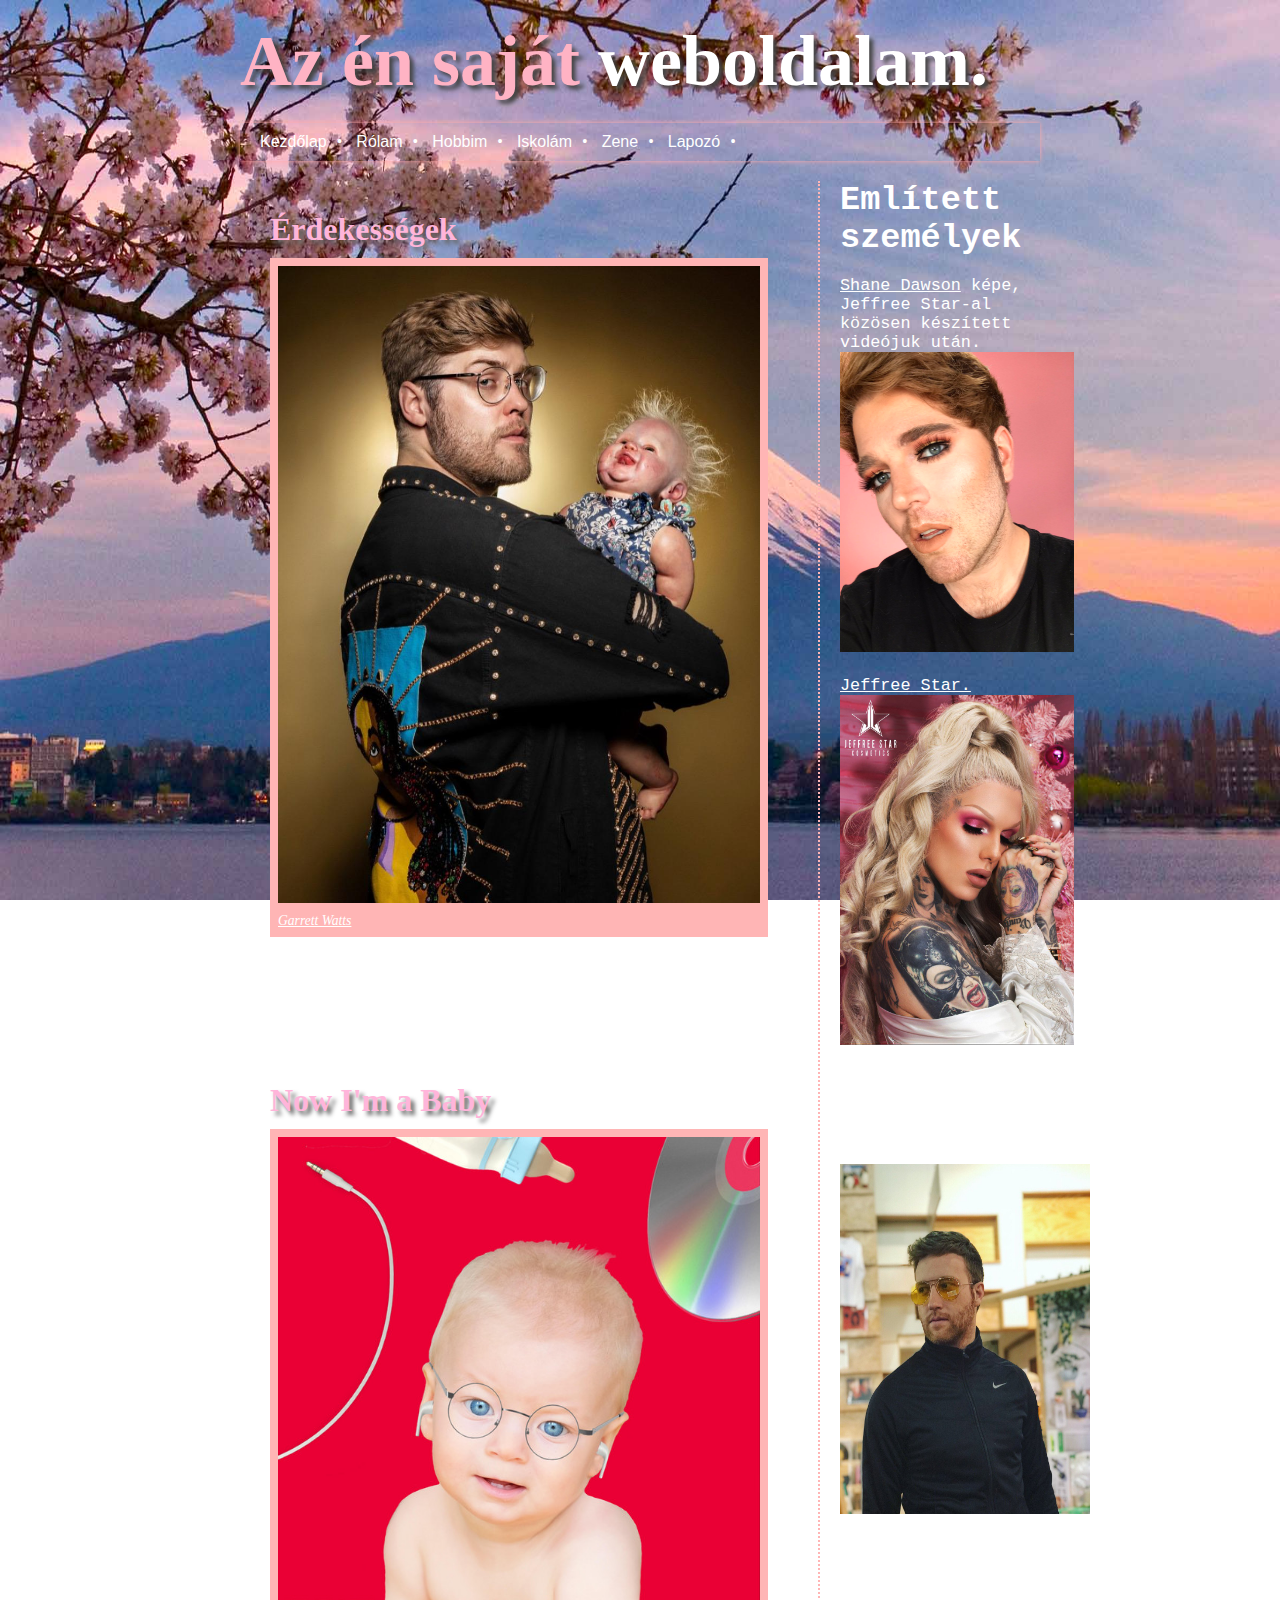
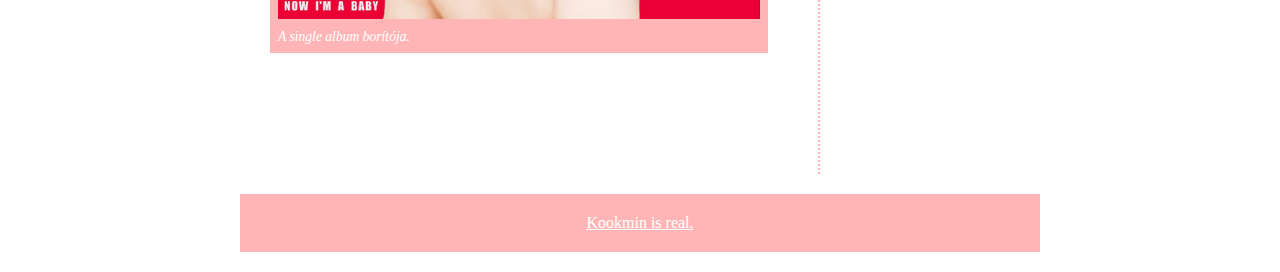
<file: index.html>
<!DOCTYPE html>
<html lang="hu">

<head>
    <title>Kezdőlap</title>
    <meta charset="utf-8">
    <link rel="stylesheet" href="css/style.css">
    <meta name="viewport" content="width=device-width, initial-scale=1.0 maximum-scalable=1.0 user-scalable=no">
    <link rel = "icon" href="images/MOlan.jpg" type = "image/x-icon"> 
</head>
<body>
    <div id="wrapper">
            <header>
                <span>Az én saját</span> weboldalam.
            </header>
            <nav>
                <a href="index.html">Kezdőlap</a>&bull;
                <a href="rolam.html">Rólam</a>&bull;
                <a href="hobbim.html">Hobbim</a>&bull;
                <a href="iskolam.html">Iskolám</a>&bull;
                <a href="zene.html">Zene</a>&bull;
                <a href="lepegeto.html">Lapozó</a>&bull;
            </nav>
            <section>
                <article>
                    <h1>Érdekességek</h1>
                    <figure>
                        <img src="images/yasssgarr.jpg" alt=""/>
                        <figcaption>
                            <a href="https://www.youtube.com/user/ImCalledGarrettWatts">Garrett Watts</a> 
                        </figcaption>
                    </figure>
                    <p>
                        Garrett Watts az egy 29 éves, amerikai YouTuber. Számos érdekes és szórakoztató videó található a csatornáján és jó barátja Shane Dawson, 30 éves YouTuber, videóiban is sokat szerepel. Egy végtelen kedvességgel rendelkező személyiség. Mindig humoros és egy igazán szerethető személyiség.
                    </p>
                </article>
                <article>
                    <h1>Now I'm a Baby</h1>
                    <figure>
                        <img src="images/ab67616d0000b273d75afe65af5e3dd31fad7ba1.jfif" alt=""/>
                        <figcaption>
                            A single album borítója.
                        </figcaption>
                    </figure>
                    <p>
                       Február 26-án Garrett feltöltött egy videót amiben 24 óra alatt kísérelt megírni egy dalt. Át szerette volna élni a zeneírás folyamatát. A szám <a href="https://www.youtube.com/watch?v=r_di49qj_F4">"Now I'm a Baby"</a> minden platformon elérhető, én magam meg is vásároltam iTunes-on. Ahhoz képest, hogy nem ért a zeneíráshoz, nagyon jó lett a szám.
                    </p>
                </article>
            </section>
            <aside>
                <h1>Említett személyek</h1>
                <br>
                <a href="https://www.youtube.com/user/shane">Shane Dawson</a> képe, Jeffree Star-al közösen készített videójuk után.
                <br>
                <img src="images/DDneb8CUQAAOEyU.jpg" width="234" height="300" alt=""/>
                <br>
                <br>
                <a href="https://www.youtube.com/user/jeffreestar">Jeffree Star.</a> 
                <br>
                <img src="images/jeffree.jpg" width="234" height="350">
                <br>
                <br>
                <a href="https://www.instagram.com/andrewsiwicki/?hl=en">Andrew Siwicki</a> Shane Dawson operatőrje és Garrett Watts legjobb barátja.
                <br>
                <img src="images/andreww.jpg" width="250" height="350"  alt=""/>
                
            </aside>
            <div class="clear"></div>
            <footer>
                <a href="">Kookmin is real.</a>
            </footer>



    </div>
</body>
</html>
</file>
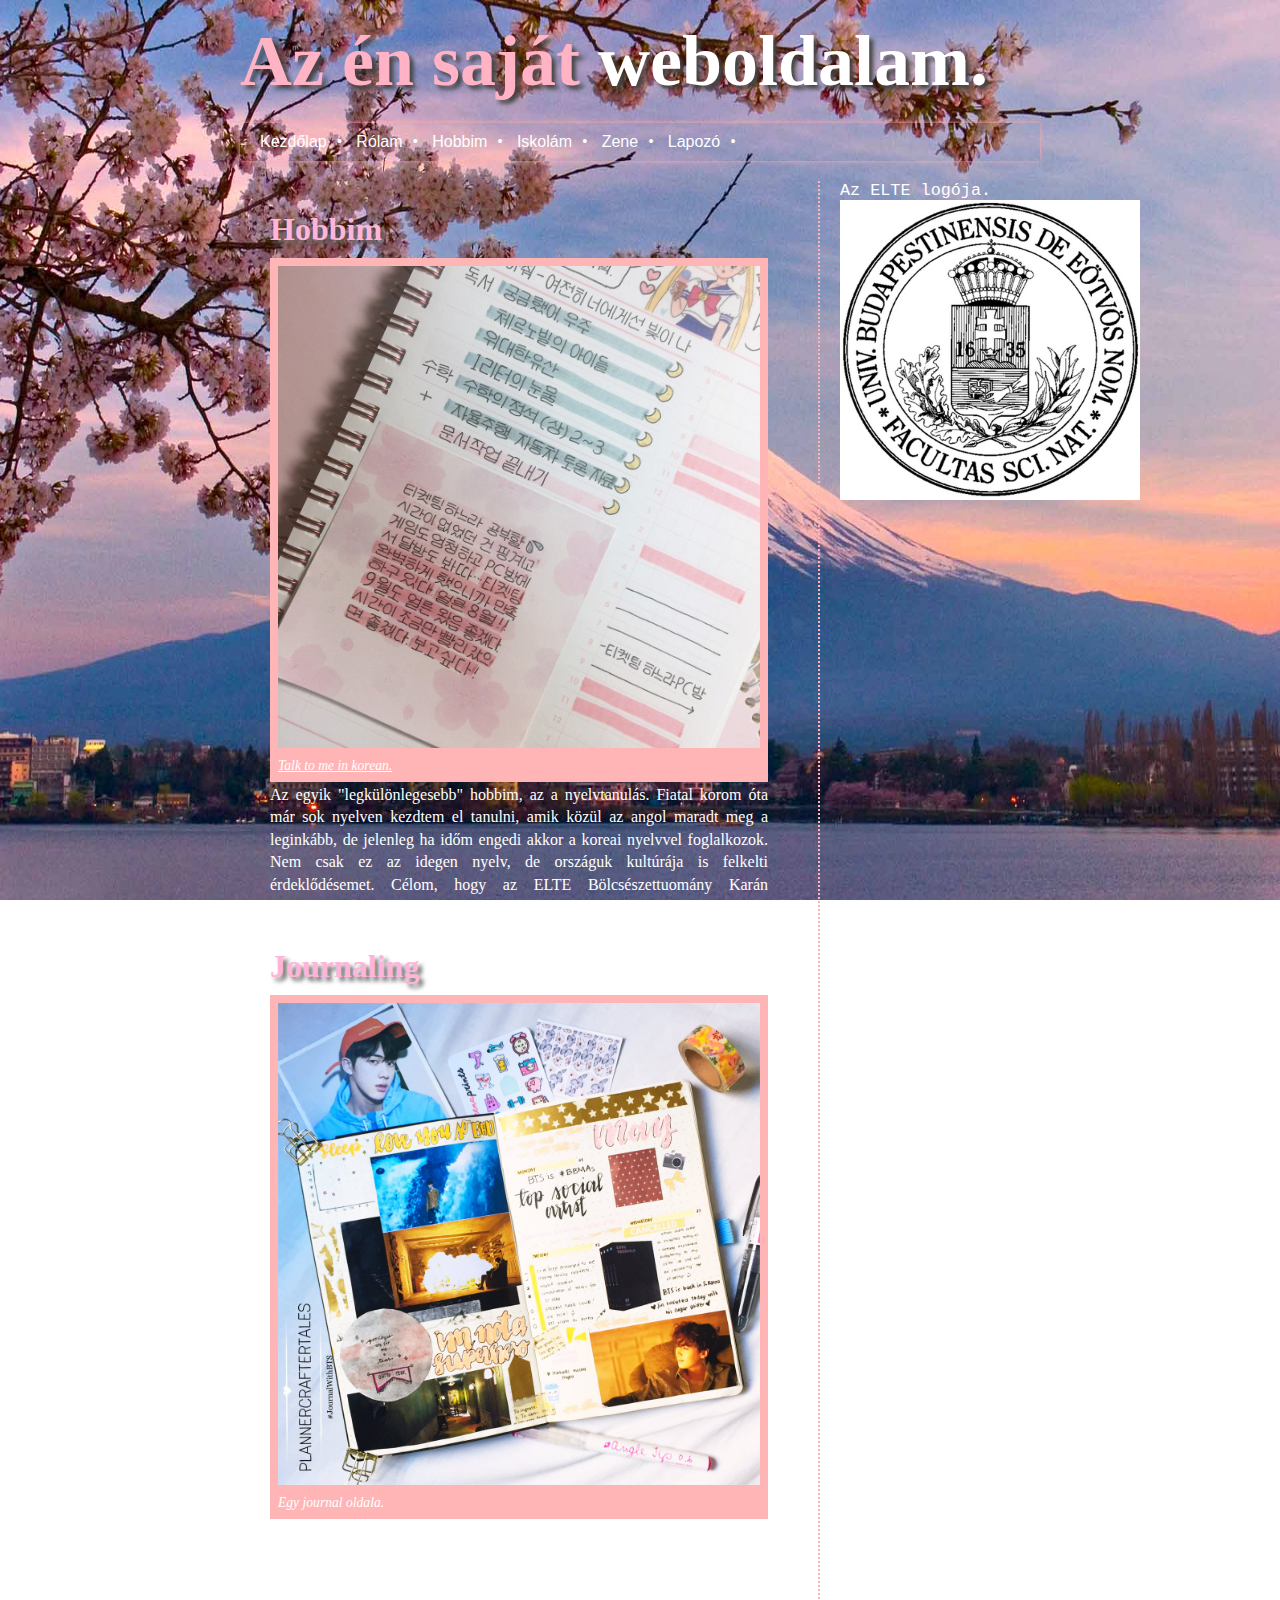
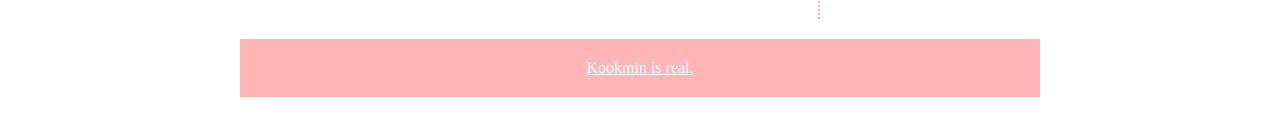
<file: hobbim.html>
<!DOCTYPE html>
<html lang="en">

<head>
    <title>Hobbim</title>
    <meta charset="utf-8">
    <link rel="stylesheet" href="css/style.css">
    <meta name="viewport" content="width=device-width, initial-scale=1.0 maximum-scalable=1.0 user-scalable=no">
    <link rel = "icon" href="images/MOlan.jpg" type = "image/x-icon"> 
</head>
<body>
    <div id="wrapper">
            <header>
                <span>Az én saját</span> weboldalam.
            </header>
            <nav>
                <a href="index.html">Kezdőlap</a>&bull;
                <a href="rolam.html">Rólam</a>&bull;
                <a href="hobbim.html">Hobbim</a>&bull;
                <a href="iskolam.html">Iskolám</a>&bull;
                <a href="zene.html">Zene</a>&bull;
                <a href="lepegeto.html">Lapozó</a>&bull;
            </nav>
            <section>
                <article>
                    <h1>Hobbim</h1>
                    <figure>
                        <img src="images/e40b8932d48783b1efc17959d2736355.jpg" alt=""/>
                        <figcaption>
                            <a href="https://talktomeinkorean.com/">Talk to me in korean.</a> 
                        </figcaption>
                    </figure>
                    <p>
                         Az egyik "legkülönlegesebb" hobbim, az a nyelvtanulás. Fiatal korom óta már sok nyelven kezdtem el tanulni, amik közül az angol maradt meg a leginkább, de jelenleg ha időm engedi akkor a koreai nyelvvel foglalkozok. Nem csak ez az idegen nyelv, de országuk kultúrája is felkelti érdeklődésemet. Célom, hogy az ELTE Bölcsészettuomány Karán tanulhassak Keleti Nyelvek és Kultúrák(Koreai) szakirányban.
                    </p>
                </article>
                <article>
                    <h1>Journaling</h1>
                    <figure>
                        <img src="images/DiBXbsRUwAEF34n.jpg" alt=""/>
                        <figcaption>
                            Egy journal oldala.
                        </figcaption>
                    </figure>
                    <p>
                        Van egy könyvszerűbb füzetem, amiben ilyen collage szerű oldalakat készítek el. Bullet journalnak is hívják. Szép oldalakat kell csinálni, kihozza az emberből a kreativitást.
                    </p>
                </article>
            </section>
            <aside>
                Az ELTE logója.
                <p>
                            


                </p>
                <img src="images/elte.gif" width="300" height="300" alt=""/>

            </aside>
            <div class="clear"></div>
            <footer>
                <a href="">Kookmin is real.</a>
            </footer>



    </div>
</body>
</html>
</file>
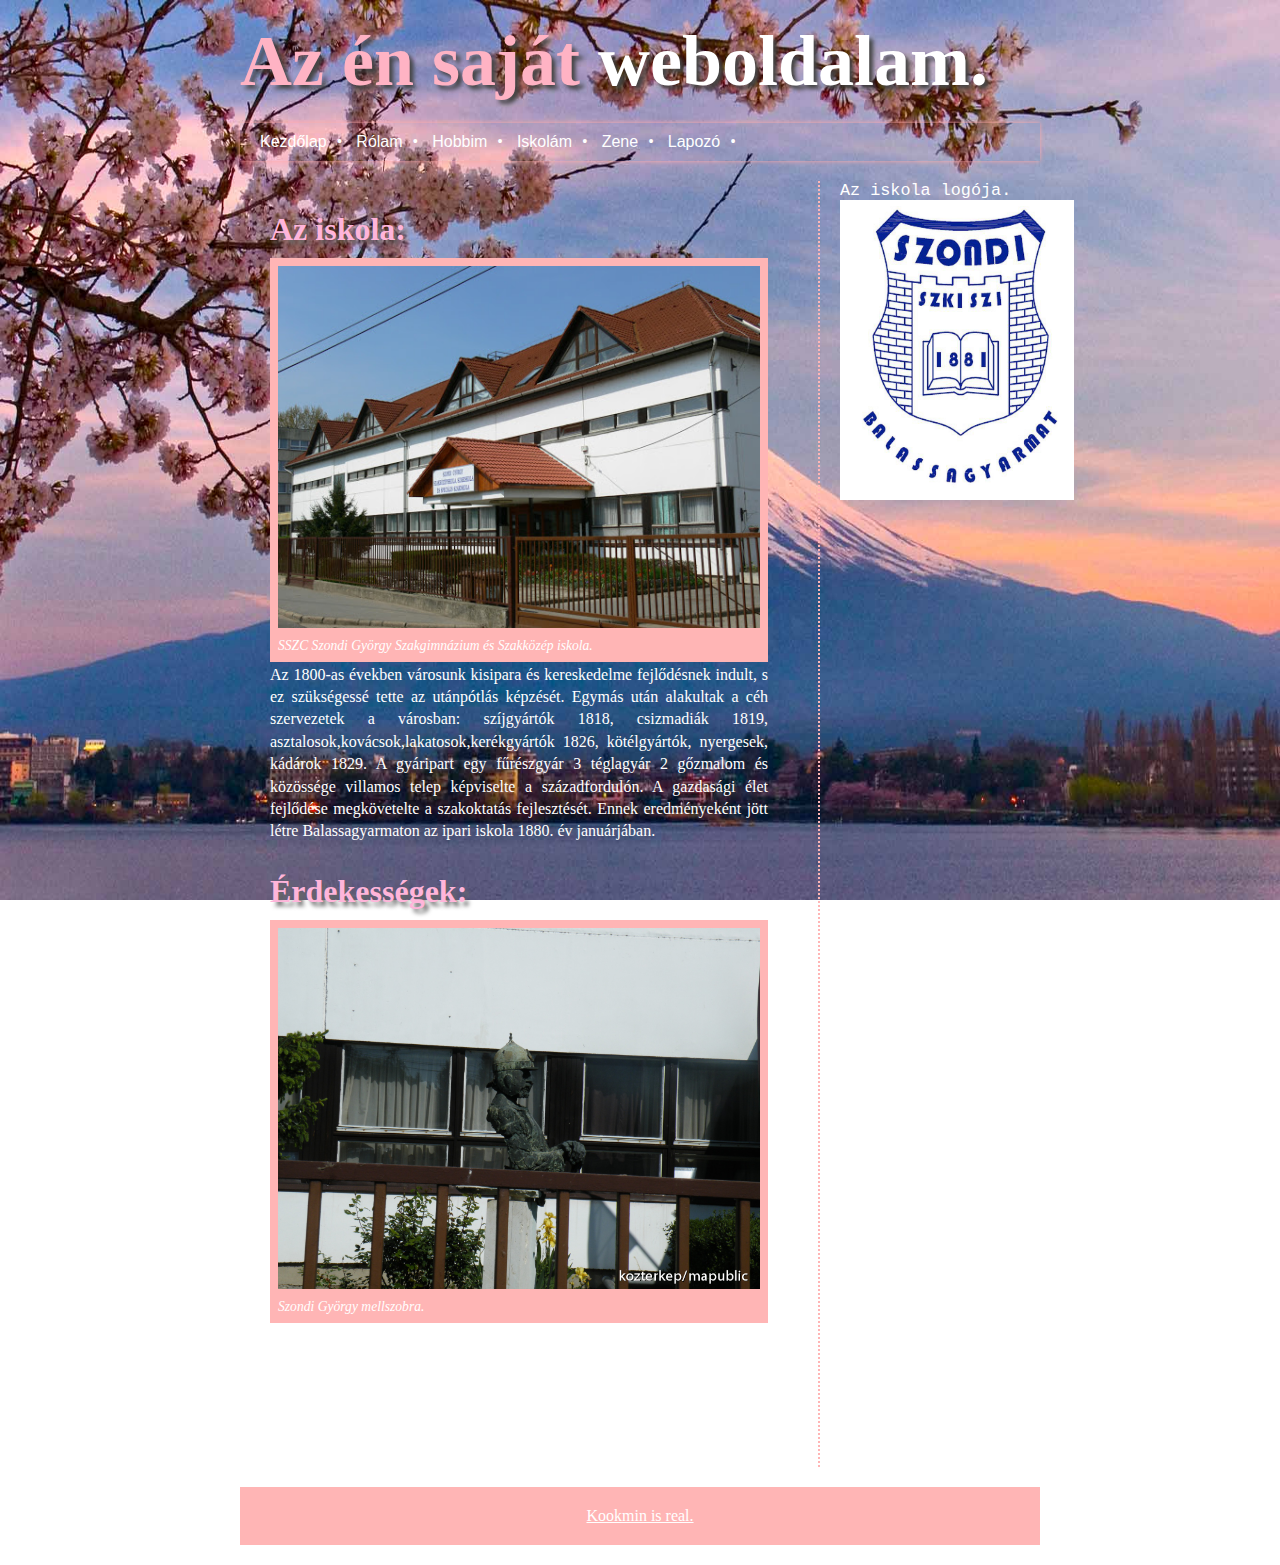
<file: iskolam.html>
<!DOCTYPE html>
<html lang="en">

<head>
    <title>Iskolám</title>
    <meta charset="utf-8">
    <link rel="stylesheet" href="css/style.css">
    <meta name="viewport" content="width=device-width, initial-scale=1.0 maximum-scalable=1.0 user-scalable=no">
    <link rel = "icon" href="images/MOlan.jpg" type = "image/x-icon"> 
</head>
<body>
    <div id="wrapper">
            <header>
                <span>Az én saját</span> weboldalam.
            </header>
            <nav>
                <a href="index.html">Kezdőlap</a>&bull;
                <a href="rolam.html">Rólam</a>&bull;
                <a href="hobbim.html">Hobbim</a>&bull;
                <a href="iskolam.html">Iskolám</a>&bull;
                <a href="zene.html">Zene</a>&bull;
                <a href="lepegeto.html">Lapozó</a>&bull;
            </nav>
            <section>
                <article>
                    <h1>Az iskola:</h1>
                    <figure>
                        <img src="images/suli.jpg" alt=""/>
                        <figcaption>
                            SSZC Szondi György Szakgimnázium és Szakközép iskola.
                        </figcaption>
                    </figure>
                    <p>
                        Az 1800-as években városunk kisipara és kereskedelme fejlődésnek indult, s ez szükségessé tette az utánpótlás képzését. 
                        Egymás után alakultak a céh szervezetek a városban: szíjgyártók 1818, csizmadiák 1819, asztalosok,kovácsok,lakatosok,kerékgyártók 1826, kötélgyártók, nyergesek, kádárok 1829. 
                        A gyáripart egy fűrészgyár 3 téglagyár 2 gőzmalom és közössége villamos telep képviselte a századfordulón. 
                        A gazdasági élet fejlődése megkövetelte a szakoktatás fejlesztését. 
                        Ennek eredményeként jött létre Balassagyarmaton az ipari iskola 1880. év januárjában.
                    </p>
                </article>
                <article>
                    <h1>Érdekességek:</h1>
                    <figure>
                        <img src="images/2ef0c2eb49930ee2eded21b95c0e3f3d_1.jpg" alt=""/>
                        <figcaption>
                            Szondi György mellszobra.
                        </figcaption>
                    </figure>
                    <p>
                        1552. július 9-én halt hősi halált Szondi György, Drégely kapitánya, aki 146 katonájával védte várát Hádim Ali budai pasa 12 000 fős oszmán seregével szemben. A háromnapos ostrom után ugyan a nógrádi erődítmény elesett, az utolsó emberéig küzdő Szondi azonban a török háborúk egyik legvitézebb harcosaként örökre beírta magát a történelemkönyvekbe.
                    </p>
                </article>
            </section>
            <aside>
                Az iskola logója.
                            


                </p>
                <img src="images/Szondi logo.jpg" width="234" height="300" alt=""/>

            </aside>
            <div class="clear"></div>
            <footer>
                <a href="">Kookmin is real.</a>
            </footer>



    </div>
</body>
</html>
</file>
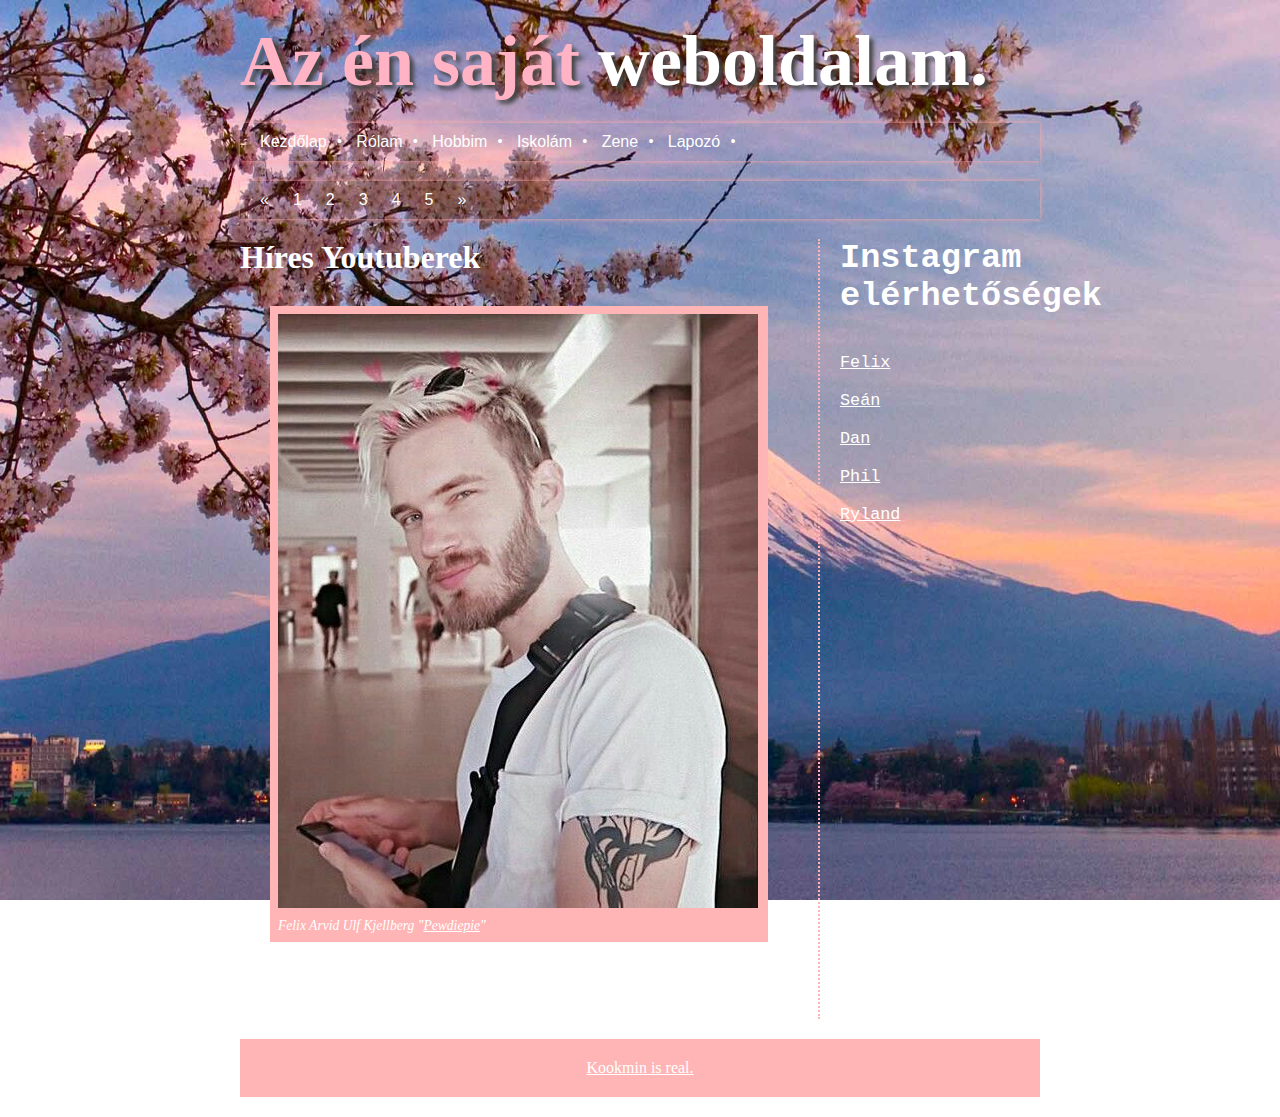
<file: lepegeto.html>
<!DOCTYPE html>
<html lang="en">

<head>
    <title>Lapozó</title>
    <meta charset="utf-8">
    <link rel="stylesheet" href="css/style.css">
    <meta name="viewport" content="width=device-width, initial-scale=1.0 maximum-scalable=1.0 user-scalable=no">
    <link rel = "icon" href="images/MOlan.jpg" type = "image/x-icon"> 
    <script src="https://ajax.googleapis.com/ajax/libs/jquery/3.4.1/jquery.min.js"></script>
    <script>
        $(document).ready(function(){
            $("article").hide();
            $("#a1").show();
            $("a").click(function(){
                var nav = $(this).index();
                $("a").removeClass("active");
                $(this).addClass("active");
                $("article").hide();
                if(nav == 0){
                    $("#a1").show();
                }
                else if(nav == 6){
                    $("#a5").show();
                }
                else
                $("#a"+(nav) + "").show();
            }

            );
        }

        );
    </script>
</head>
<body>
    <div id="wrapper">
            <header>
                <span>Az én saját</span> weboldalam.
            </header>
            <nav>
                <a href="index.html">Kezdőlap</a>&bull;
                <a href="rolam.html">Rólam</a>&bull;
                <a href="hobbim.html">Hobbim</a>&bull;
                <a href="iskolam.html">Iskolám</a>&bull;
                <a href="zene.html">Zene</a>&bull;
                <a href="lepegeto.html">Lapozó</a>&bull;
            </nav>
            <nav>
                <div class="pagination">
                    <a href="#">&laquo;</a>
                    <a class="active" href="#">1</a>
                    <a href="#">2</a>
                    <a href="#">3</a>
                    <a href="#">4</a>
                    <a href="#">5</a>
                    <a href="#">&raquo;</a>
                </div>
            </nav>
            <section>
                <h1>Híres Youtuberek</h1>
                <article id="a1">     
                    <figure>
                        <img src="images/pewdss.jpg">
                        <figcaption>Felix Arvid Ulf Kjellberg "<a href="https://www.youtube.com/user/PewDiePie">Pewdiepie</a>"</figcaption>
                    </figure>     
                    <p>Svéd youtuber, az egyik legfeliratkozottabb csatorna a youtubeon. Jelenleg Brighton-ban él, 30 éves. 103 Millió feliratkozója van.</p>
                </article>
                <article id="a2">
                    <figure>
                        <img src="images/Jacksepticeye-842x1024.png">
                        <figcaption>Seán William McLoughlin "<a href="https://www.youtube.com/user/jacksepticeye">Jacksepticeye</a>"</figcaption>
                    </figure>
                    <p>Írországi youtuber, 30 éves és jelenleg Brighton-ban él. 23 Millió 400.000 feliratkozója van.</p>
                 </article>
                <article id="a3">
                    <figure>
                        <img src="images/dan.jpg">
                        <figcaption><a href="https://www.youtube.com/user/danisnotonfire">Daniel James Howell</a> </figcaption>
                    </figure>
                    <p>Angol youtuber, 28 éves és Londonban él Phil Lester-el. 6 Millió 510.000 feliratkozója van.</p>
                 </article>
                <article id="a4">
                    <figure>
                        <img src="images/phil.jpg">
                        <figcaption><a href="https://www.youtube.com/channel/UCHUE4ypXKp7ZkmdWbGJNgJg">Philip Michael Lester</a></figcaption>
                    </figure>
                    <p>Angol youtuber, 33 éves és Londonban él Daniel Howell-al. 4 Millió 150.000 feliratkozója van.</p>
                 </article>
                <article id="a5">
                    <figure>
                        <img src="images/ryland.png">
                        <figcaption><a href="https://www.youtube.com/user/ryanadams7">Ryland Adams</a></figcaption>      
                    </figure>
                    <p>Amerikai youtuber, 28 éves és Shane Dawson jegyese. Los Angelesben élnek jelenleg. 4 Millió 650.000 feliratkozója van.</p>
                 </article>
        </section>
            <aside>
                <h1>Instagram elérhetőségek</h1>
                <br>
                <br>
                <a href="https://www.instagram.com/pewdiepie/?hl=en">Felix</a>
                <br>
                <br>
                <a href="https://www.instagram.com/jacksepticeye/?hl=en">Seán</a>
                <br>
                <br>
                <a href="https://www.instagram.com/danielhowell/?hl=en">Dan</a>
                <br>
                <br>
                <a href="https://www.instagram.com/amazingphil/?hl=en">Phil</a>
                <br>
                <br>
                <a href="https://www.instagram.com/rylandadams/?hl=en">Ryland</a>
            </aside>
            <div class="clear"></div>
            <footer>
                <a href="">Kookmin is real.</a>
            </footer>



    </div>
</body>
</html>
</file>
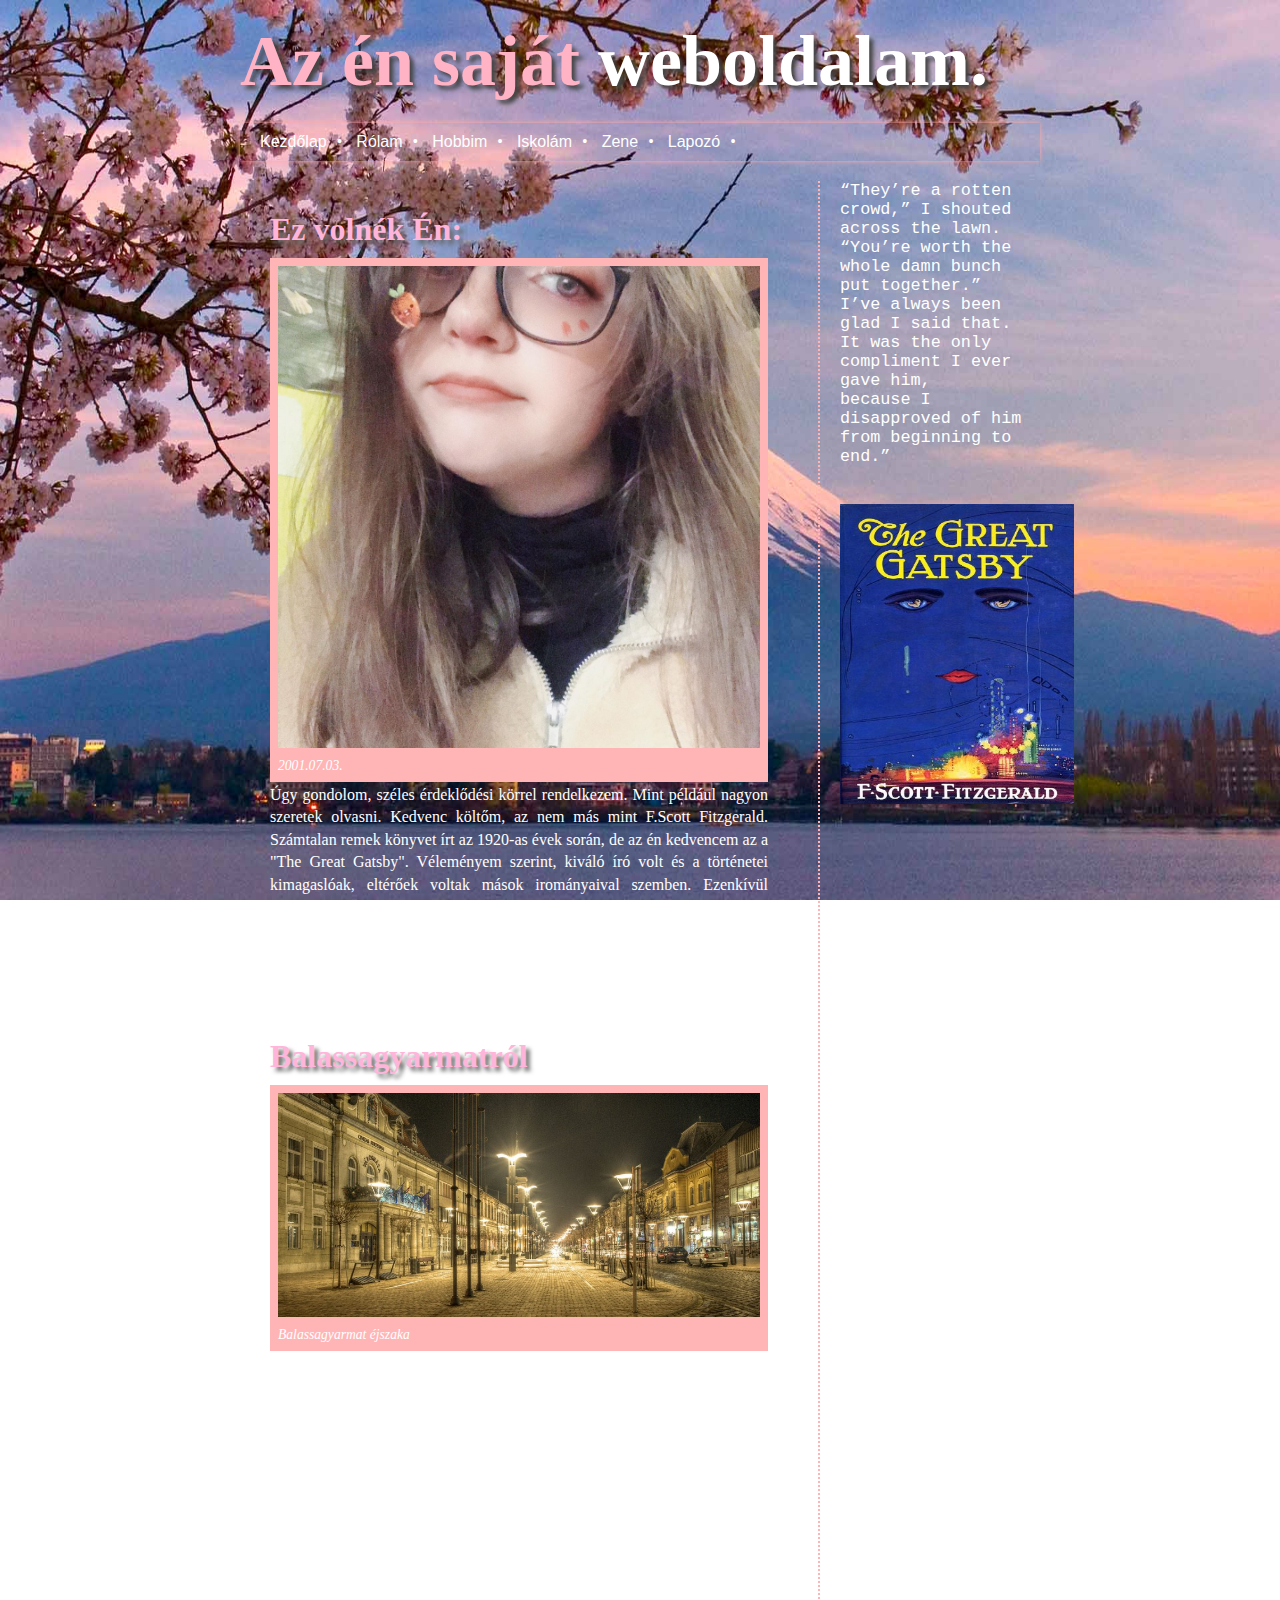
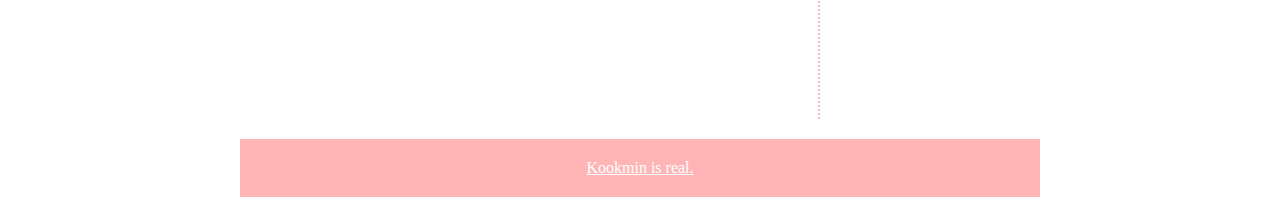
<file: rolam.html>
<!DOCTYPE html>
<html lang="en">

<head>
    <title>Rólam</title>
    <meta charset="utf-8">
    <link rel="stylesheet" href="css/style.css">
    <meta name="viewport" content="width=device-width, initial-scale=1.0 maximum-scalable=1.0 user-scalable=no">
    <link rel = "icon" href="images/MOlan.jpg" type = "image/x-icon"> 
</head>
<body>
    <div id="wrapper">
            <header>
                <span>Az én saját</span> weboldalam.
            </header>
            <nav>
                <a href="index.html">Kezdőlap</a>&bull;
                <a href="rolam.html">Rólam</a>&bull;
                <a href="hobbim.html">Hobbim</a>&bull;
                <a href="iskolam.html">Iskolám</a>&bull;
                <a href="zene.html">Zene</a>&bull;
                <a href="lepegeto.html">Lapozó</a>&bull;
            </nav>
            <section>
                <article>
                    <h1>Ez volnék Én:</h1>
                    <figure>
                        <img src="images/sajat.jpg" alt=""/>
                        <figcaption>
                            2001.07.03.
                        </figcaption>
                    </figure>
                    <p>
                        Úgy gondolom, széles érdeklődési körrel rendelkezem. Mint például nagyon szeretek olvasni. Kedvenc költőm, az nem más mint F.Scott Fitzgerald. Számtalan remek könyvet írt az 1920-as évek során, de az én kedvencem az a "The Great Gatsby". Véleményem szerint, kiváló író volt és a történetei kimagaslóak, eltérőek voltak mások irományaival szemben.

Ezenkívül nagyon szeretek idegennyelvekkel, kultúrákkal megismerkedni. Jelenleg a Koreai nyelvet szeretném jobban elsajátítani, de nem igazán akad rá mostanában elég időm.

Emellett mindig is nagy szerepet töltött be az életemben a zene. Tanultam gordonkázni, gitározni, és a mai napig tervbe van véve a zongora is! A zongora kellemes hangjánál megnyugtatóbb nincs.
                    </p>
                </article>
                <article>
                    <h1>Balassagyarmatról</h1>
                    <figure>
                        <img src="images/balassagyarmat-ejszaka-860x400.jpg" alt=""/>
                        <figcaption>
                            Balassagyarmat éjszaka
                        </figcaption>
                    </figure>
                    <p>
                        Balassagyarmat kedvező elhelyezkedése miatt a területe már a rézkorban is lakott. A honfoglalás során a későbbi település nevét adó Gyarmat törzs telepedett itt le, első írásos említése 1244-ből származik. A török hódoltság idején várát lerombolták, a város elnéptelenedett. Több sikertelen kísérlet után 1690-ben telepítették újjá a települést.

A 18. században fellendült Balassagyarmat ipara és kereskedelme, aminek köszönhetően 1770-ben a városba helyezték a vármegye székhelyét. Az első világháború után a város határában meghúzott demarkációs vonalat 1919-ben átlépte a Csehszlovák Légió, majd január 15-én megszállta Balassagyarmatot.

A város lakosai és a környéken állomásozó magyar katonák Károlyi Mihály tiltásának ellenére január 29-én fegyveresen kiűzték a megszálló erőket. A polgárok hősies tettéért a város megkapta a „Civitas Fortissima” (A legbátrabb város) címet, és január 29-e lett a város ünnepnapja. Az 1950-es megyerendezés során Nógrád megye új székhelyéül Balassagyarmat helyett Salgótarjánt jelölték ki, a megyei tanács tényleges áthelyezésére 1952-ben került sor.
                    </p>
                </article>
            </section>
            <aside>
                “They’re a rotten crowd,” I shouted across the lawn.<br>
                “You’re worth the whole damn bunch put together.”<br>
                I’ve always been glad I said that.<br>
                It was the only compliment I ever gave him,<br>
                because I disapproved of him from beginning to end.”<br>
                <br>
                <br>
                <img src="images/513XpOgZtiL.jpg" width="234" height="300" alt=""/>

            </aside>
            <div class="clear"></div>
            <footer>
                <a href="">Kookmin is real.</a>
            </footer>



    </div>
</body>
</html>
</file>
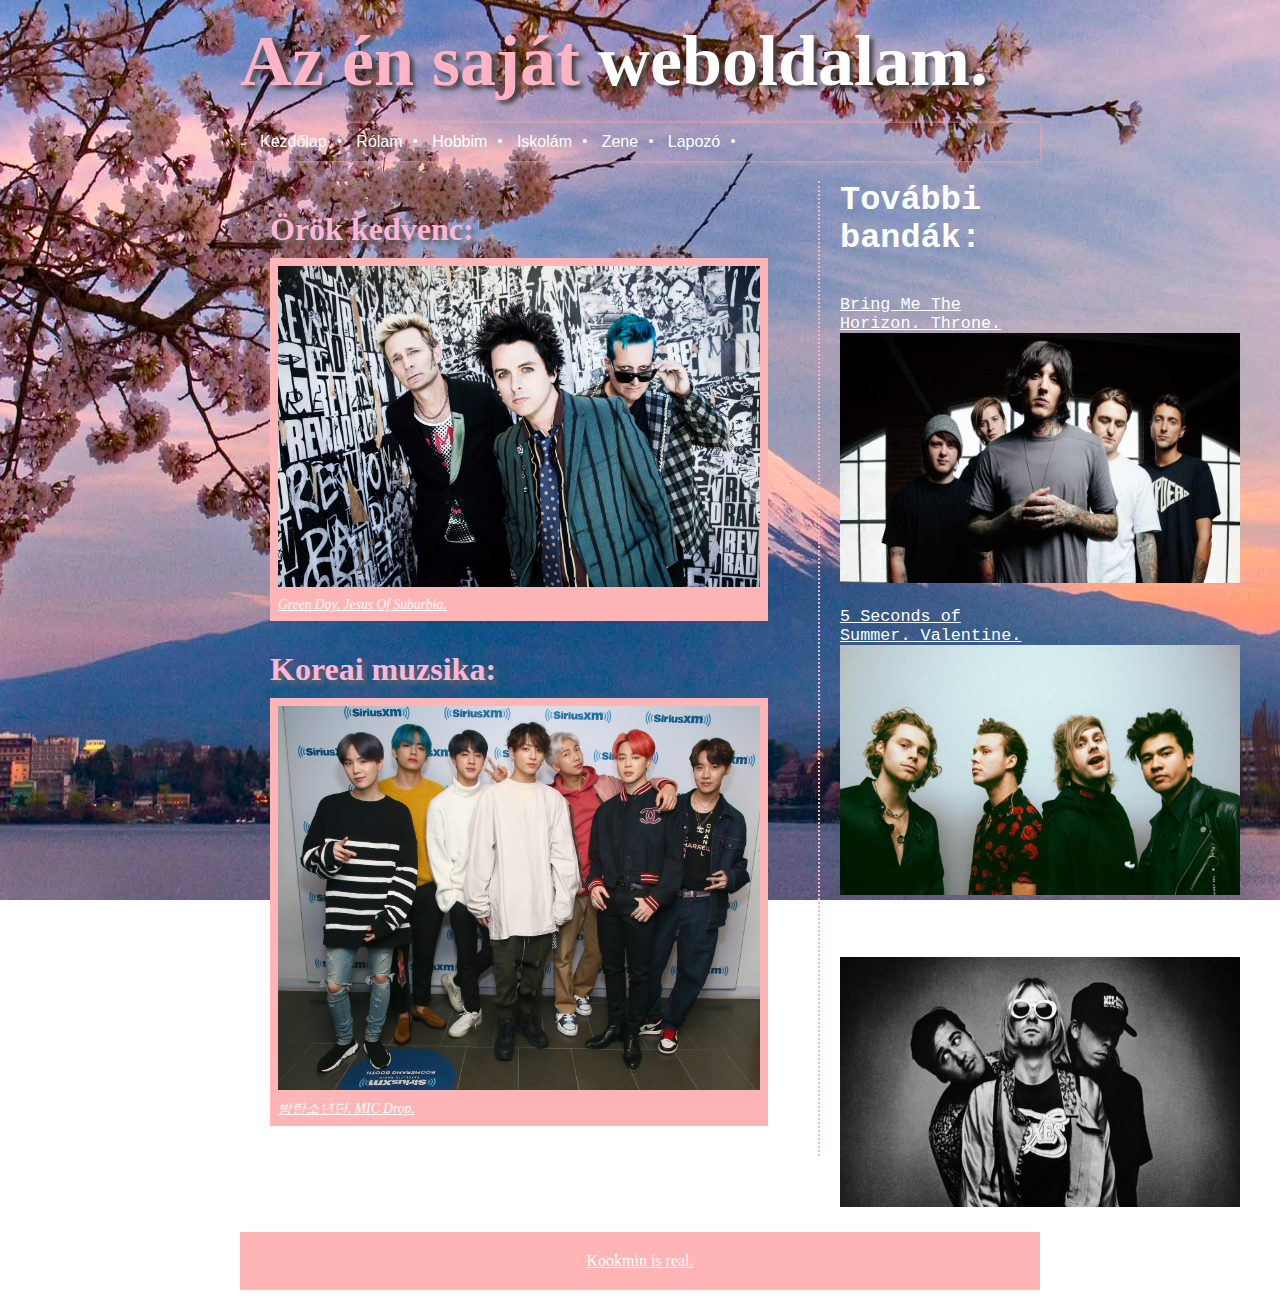
<file: zene.html>
<!DOCTYPE html>
<html lang="en">

<head>
    <title>Zene</title>
    <meta charset="utf-8">
    <link rel="stylesheet" href="css/style.css">
    <meta name="viewport" content="width=device-width, initial-scale=1.0 maximum-scalable=1.0 user-scalable=no">
    <link rel = "icon" href="images/MOlan.jpg" type = "image/x-icon"> 
</head>
<body>
    <div id="wrapper">
            <header>
                <span>Az én saját</span> weboldalam.
            </header>
            <nav>
                <a href="index.html">Kezdőlap</a>&bull;
                <a href="rolam.html">Rólam</a>&bull;
                <a href="hobbim.html">Hobbim</a>&bull;
                <a href="iskolam.html">Iskolám</a>&bull;
                <a href="zene.html">Zene</a>&bull;
                <a href="lepegeto.html">Lapozó</a>&bull;
            </nav>
            <section>
                <article>
                    <h1>Örök kedvenc:</h1>
                    <figure>
                        <img src="images/Green Day- approved.jpg">
                        <figcaption><a href="https://www.youtube.com/watch?v=FNKPYhXmzoE"> Green Day. Jesus Of Suburbia.</a></figcaption>
                    </figure>
                    <p>
                    </p>
                </article>
                <article>
                    <h1>Koreai muzsika:</h1>
                    <figure>
                        <img src="images/bts-time100-reader-poll.jpg">
                        <figcaption>
                            <a href="https://www.youtube.com/watch?v=kTlv5_Bs8aw">방탄소년단. MIC Drop.</a>
                        </figcaption>
                    </figure>
                    
                </article>
            </section>
            <aside>
                <h1>További bandák:</h1>
                <br>
                <br>
                <a href="https://www.youtube.com/watch?v=Ow_qI_F2ZJI">Bring Me The Horizon. Throne.</a>
                <br>
                <img src="images/1_b1WjzcBRQWzjuVRFut0E9Q.jpeg" width="400" height="250" alt=""/>
                <br>
                <br>
                <a href="https://www.youtube.com/watch?v=njwXRJDNpbQ">5 Seconds of Summer. Valentine.</a>
                <img src="images/5sos.jpg" width="400" height="250" alt=""/>
                <br>
                <br>
                <a href="https://www.youtube.com/watch?v=fregObNcHC8">Nirvana. The Man Who Sold The World.</a>
                <img src="images/nirvana.jpg" width="400" height="250" alt=""/>

            </aside>
            <div class="clear"></div>
            <footer>
                <a href="">Kookmin is real.</a>
            </footer>



    </div>
</body>
</html>
</file>
<file: css/style.css>
* {
    padding: 0;
    margin: 0;
    border: 0;
}

body {
    background-image: url(../images/japan.jpg);
    background-repeat: no-repeat;
    background-attachment: fixed;
    background-size: 100% 100%;
    font-family: "Lucida Bright", Georgia, serif; 
    font-size: 100%;
    color: white;
}

a{
    color: #ffffff;
}

div.clear {
    clear:both;
}

div#wrapper {
    width:800px;
    margin:20px auto;
}

header {
    font-size: 450%;
    font-weight: bold;
    font-family: "Brush Script MT", cursive;
    text-shadow: 4px 4px 4px #454545;
}

header span {
    color: #ffb3c4;
}

nav {
    padding: 10px 0;
    margin: 20px 0;
    color: white;
    box-shadow: 0px 0px 5px #ffaaaa;
}

nav a {
    color: white;
    margin: 0 10px;
    text-decoration: none;
    font-family: "Comic Sans MS", cursive, sans-serif;
}

nav a:first-child {margin-left: 20px;}
nav a:hover {text-decoration: underline;}
section {
    width: 558px;
    float: left;
    margin: 0 20px 0 0;
    padding: 0 20px 0 0;
    border-right: 2px dotted #ffb5b5;
}

aside {
    width: 200px;
    float: right;
    font-size: 105%;
    font-family: 'Courier New', Courier, monospace;
    

}

section article {
    margin: 30px;
}

section article h1 {
    margin: 0 0 10px 0;
    font-size: 200%;
    color: #ffb5da;
    text-shadow: 4px 4px 4px #666666;
    font-family: "trebuchet MS";
}

section article p{
    text-align: justify;
    line-height: 140%;
    font-variant-alternates: 85%;
}

figure{
    padding: 8px;
    background: #ffb5b5;
    margin: 0 0 2px 0;
}

figure img{
    max-width: 100%;
}

figure figcaption{
    font-style: italic;
    font-size: 85%;
    margin: 6px 0 0 0;
}

footer{
    width: 760px;
    margin: 20px auto;
    padding: 20px;
    background: #ffb5b5;
    text-align: center;
}

footer a{
    margin: 0 15px;
}

@media only screen
and (min-width:482px)
and (max-width:800px)
{
    div#wrapper{width:600px}
    header{font-size: 320%}
    section{width:480%}
    aside{width: 150%}
    footer{width:506%}
}

@media only screen
and(min-width:320px)
and(max-width:480px)
{
    div#wrapper{width: 400px}
    header{font-size: 200%}
    section{width: 400px; border:0;margin:0;padding:0;}
    aside{display: none}
    footer{widows: 360px}
}

@media only screen 
and(min-width:240px)
and(max-width:320px)
{
    div#wrapper{width:300px}
    header{font-size: 100%;text-align: center}
    header span{display: block}
    nav{text-align: center}
    nav a:first-child{margin:0 3px}
    section {width:300px;border:0;margin:0;padding:0}
    aside{display: none}
    footer {display: none}
}
</file>
